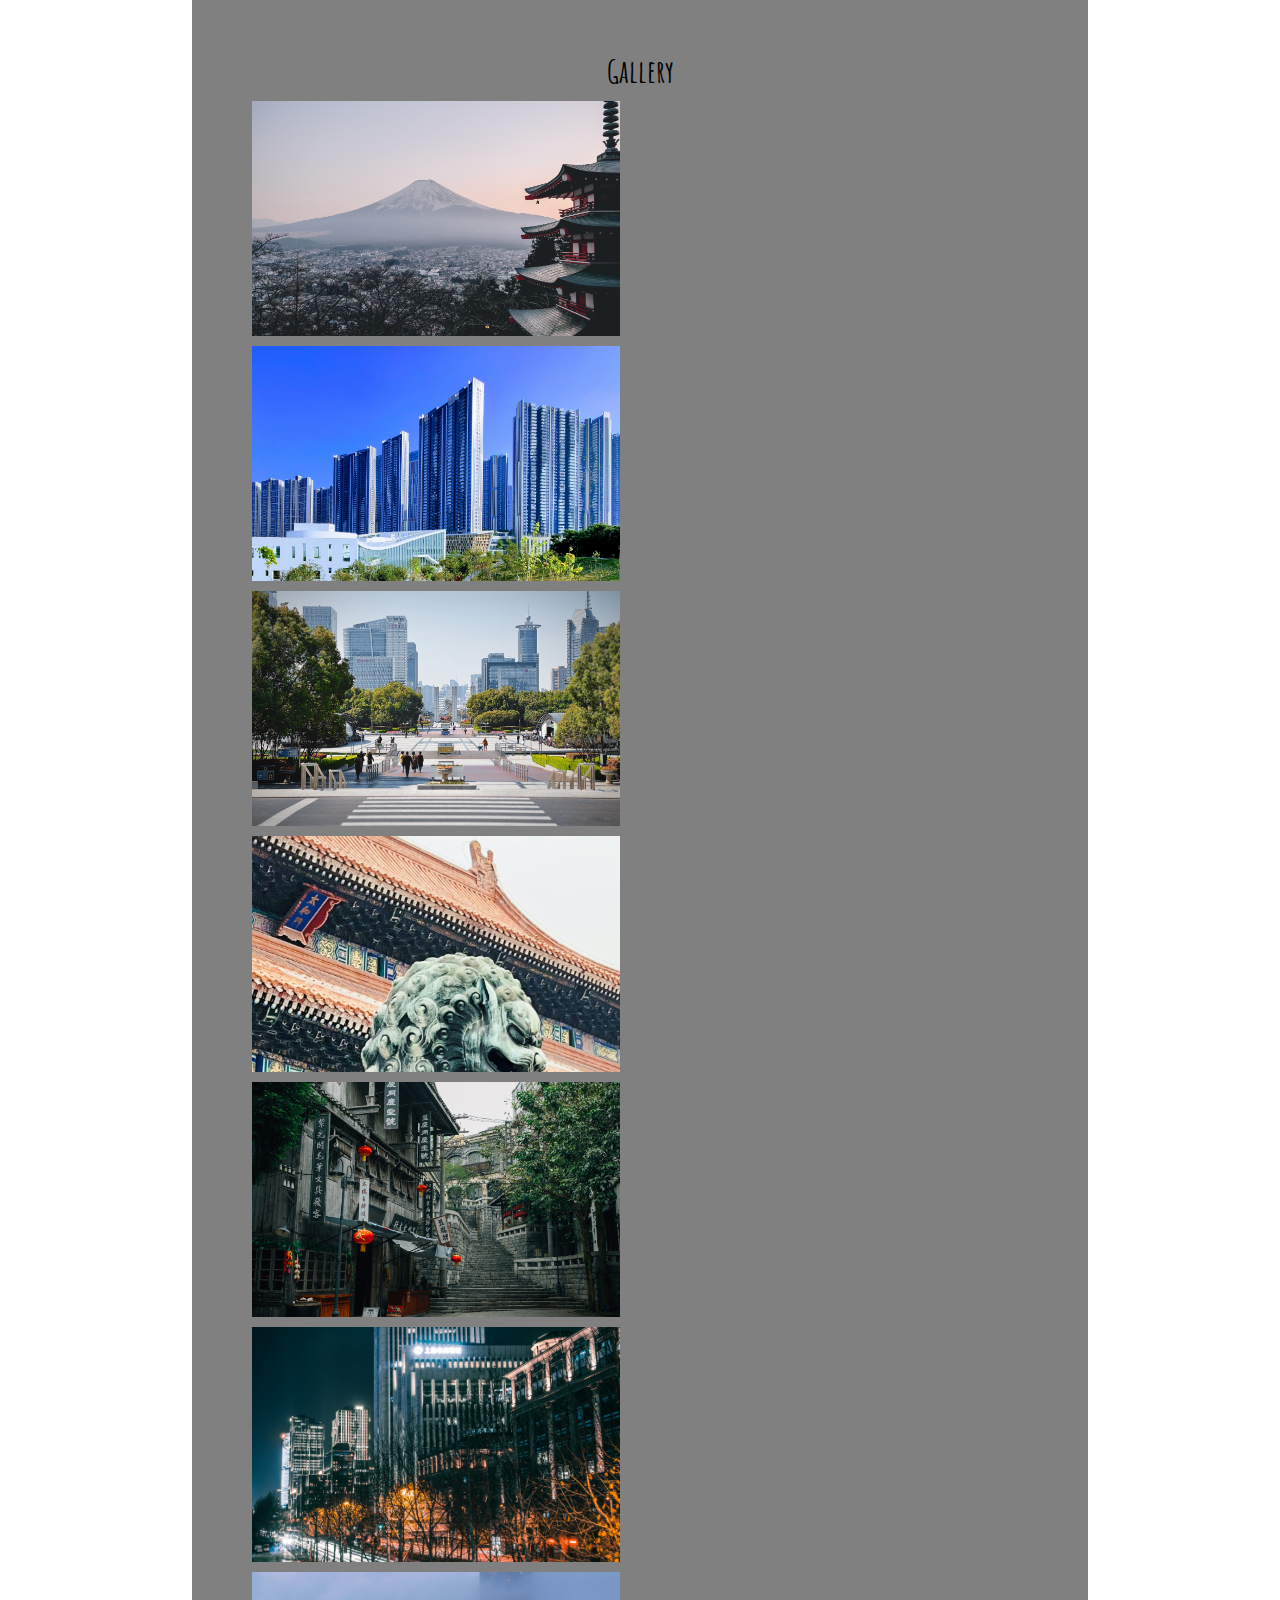
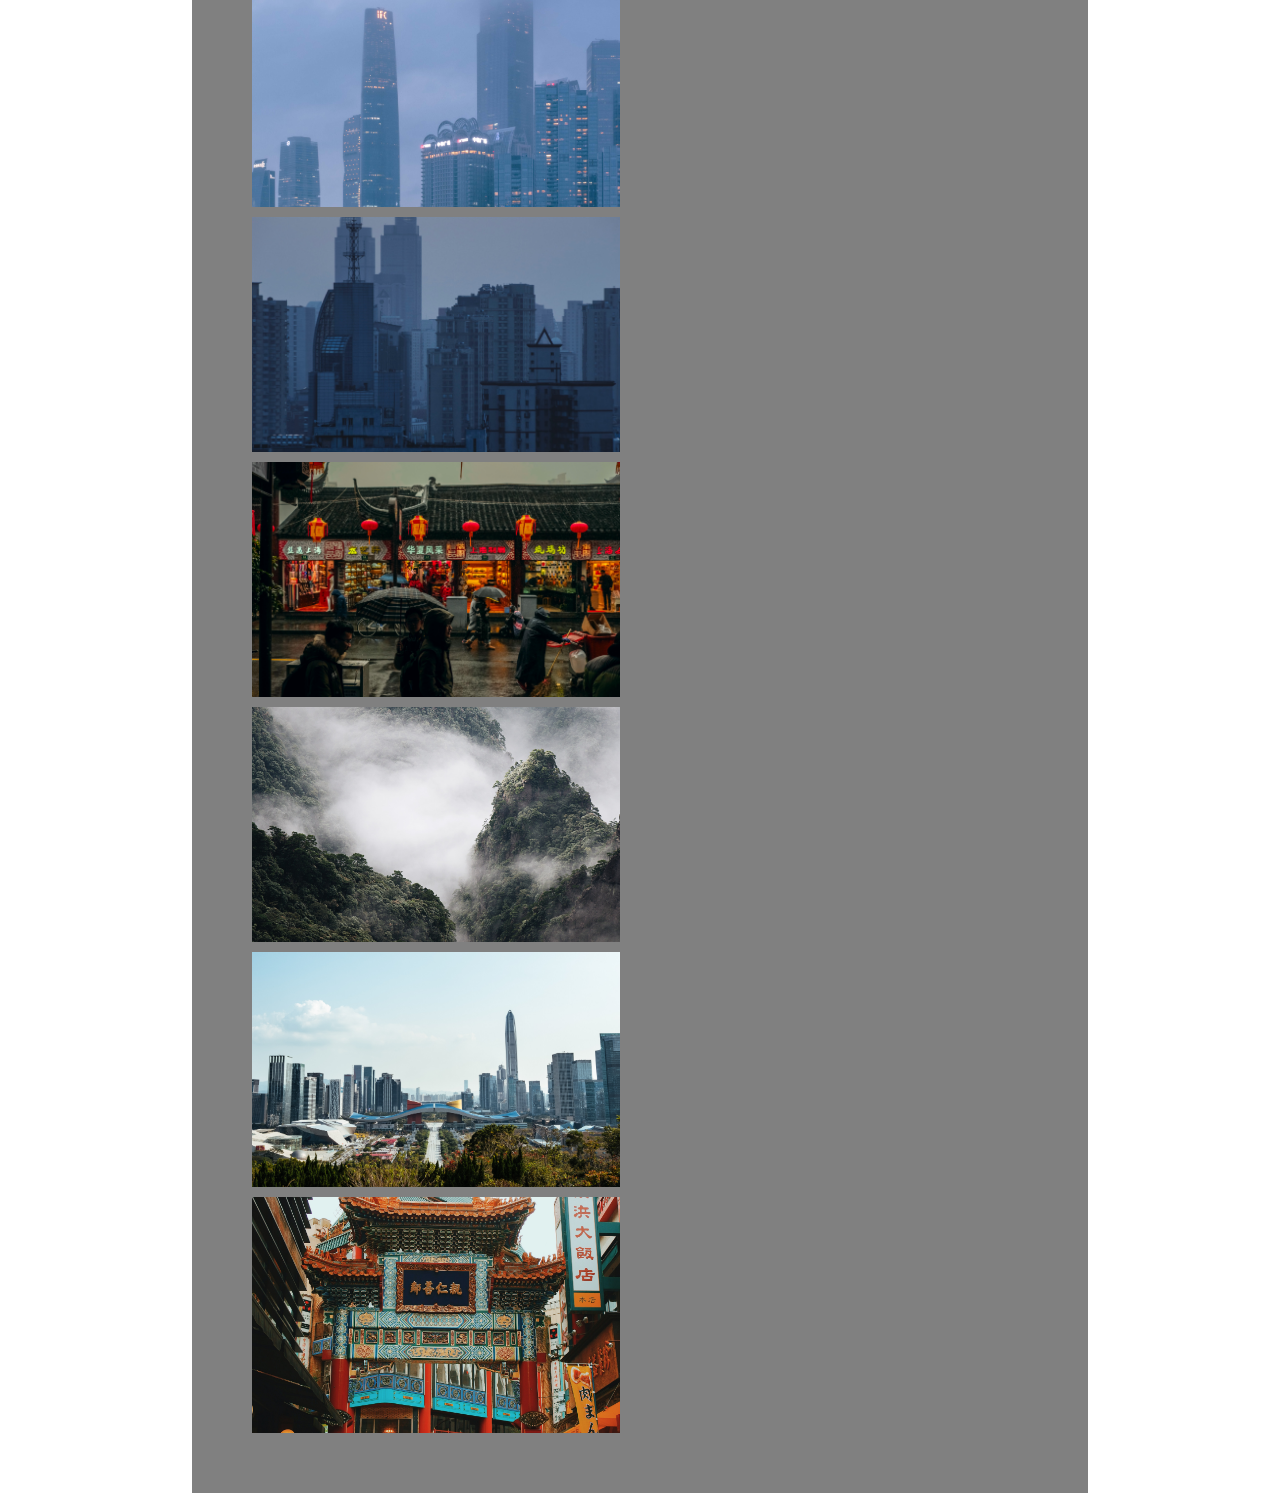
<file: Gallery/index.html>
<!DOCTYPE html>
<html lang="en">
<head>
	<meta charset="UTF-8">
	<meta name="viewport" content="width=device-width, initial-scale=1.0">
	<title>Gallery</title>
	<link rel="stylesheet" href="css/main.css">
	<link href="https://fonts.googleapis.com/css2?family=Amatic+SC:wght@700&display=swap" rel="stylesheet">
</head>
<body>
 	<main>
 	    <h1>Gallery</h1>
 
 	<div class="photo photo1"></div>
 	<div class="photo photo2"></div>
 	<div class="photo photo3"></div>
 	<div class="photo photo4"></div>
 	<div class="photo photo5"></div>
 	<div class="photo photo6"></div>
 	<div class="photo photo7"></div>
 	<div class="photo photo8"></div>
 	<div class="photo photo9"></div>
 	<div class="photo photo10"></div>
 	<div class="photo photo11"></div>
 	<div class="photo photo12"></div>
 		</main>	
</body>
</html>
</file>
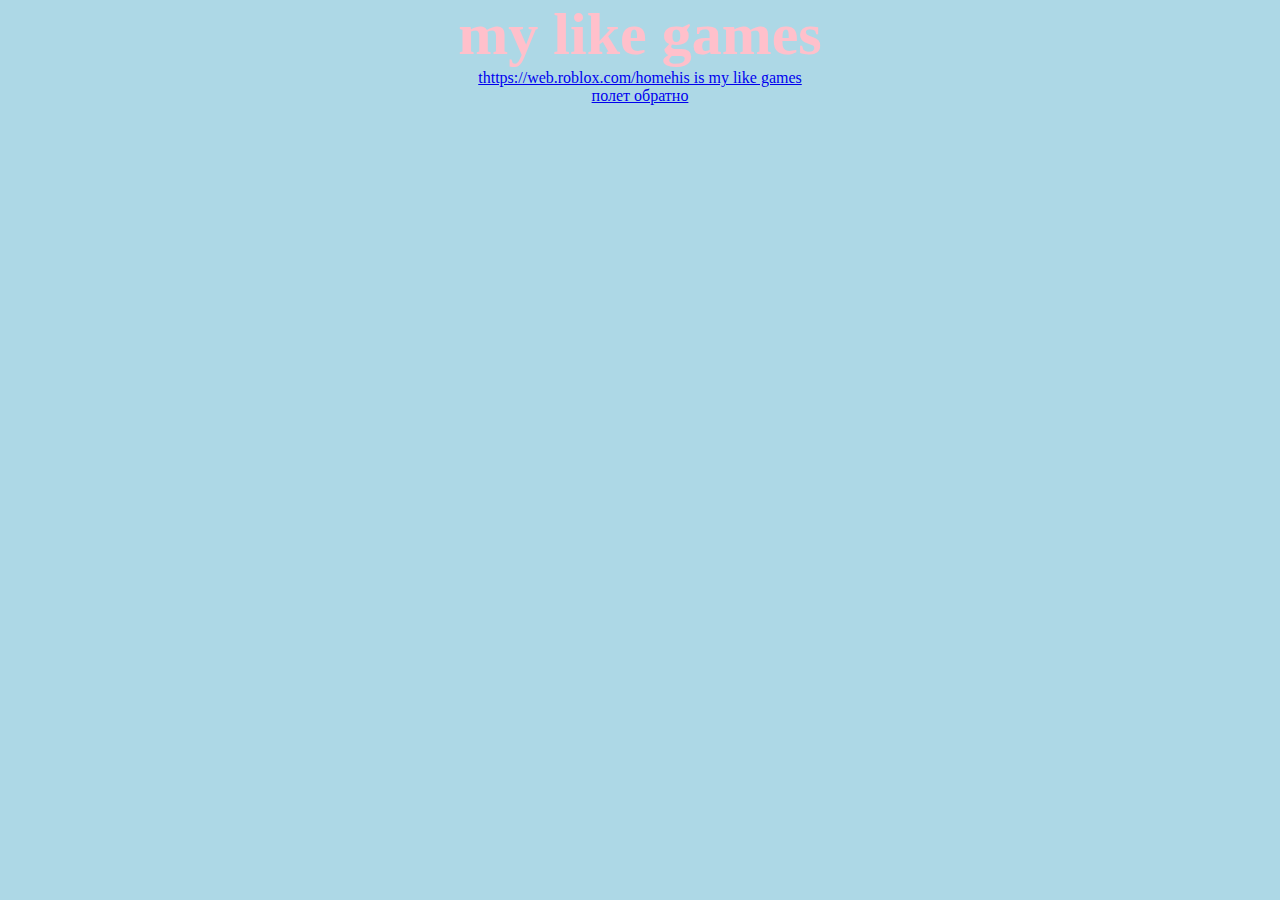
<file: game.html>
<!DOCTYPE html>
<html lang="en">
<head>
	<meta charset="UTF-8">
	<meta name="viewport" content="width=device-width, initial-scale=1.0">
	<title>Document</title>
	<link rel="stylesheet" href="style_first.css">
</head>
	<style>
	div{
		width: 70%;
        margin: auto;
        text-align: center;
	}
	h1{
		color:pink;
		font-size: 60px;
		front-family: 'Roboto';
	}


	</style>
<body>
	<div>
	<h1>my like games</h1>	
	<a href="https://web.roblox.com/home">thttps://web.roblox.com/homehis is my like games </a>
	<br>
	<a href="index.html">полет обратно</a>
	</div>

	
</body>
</html>
</file>
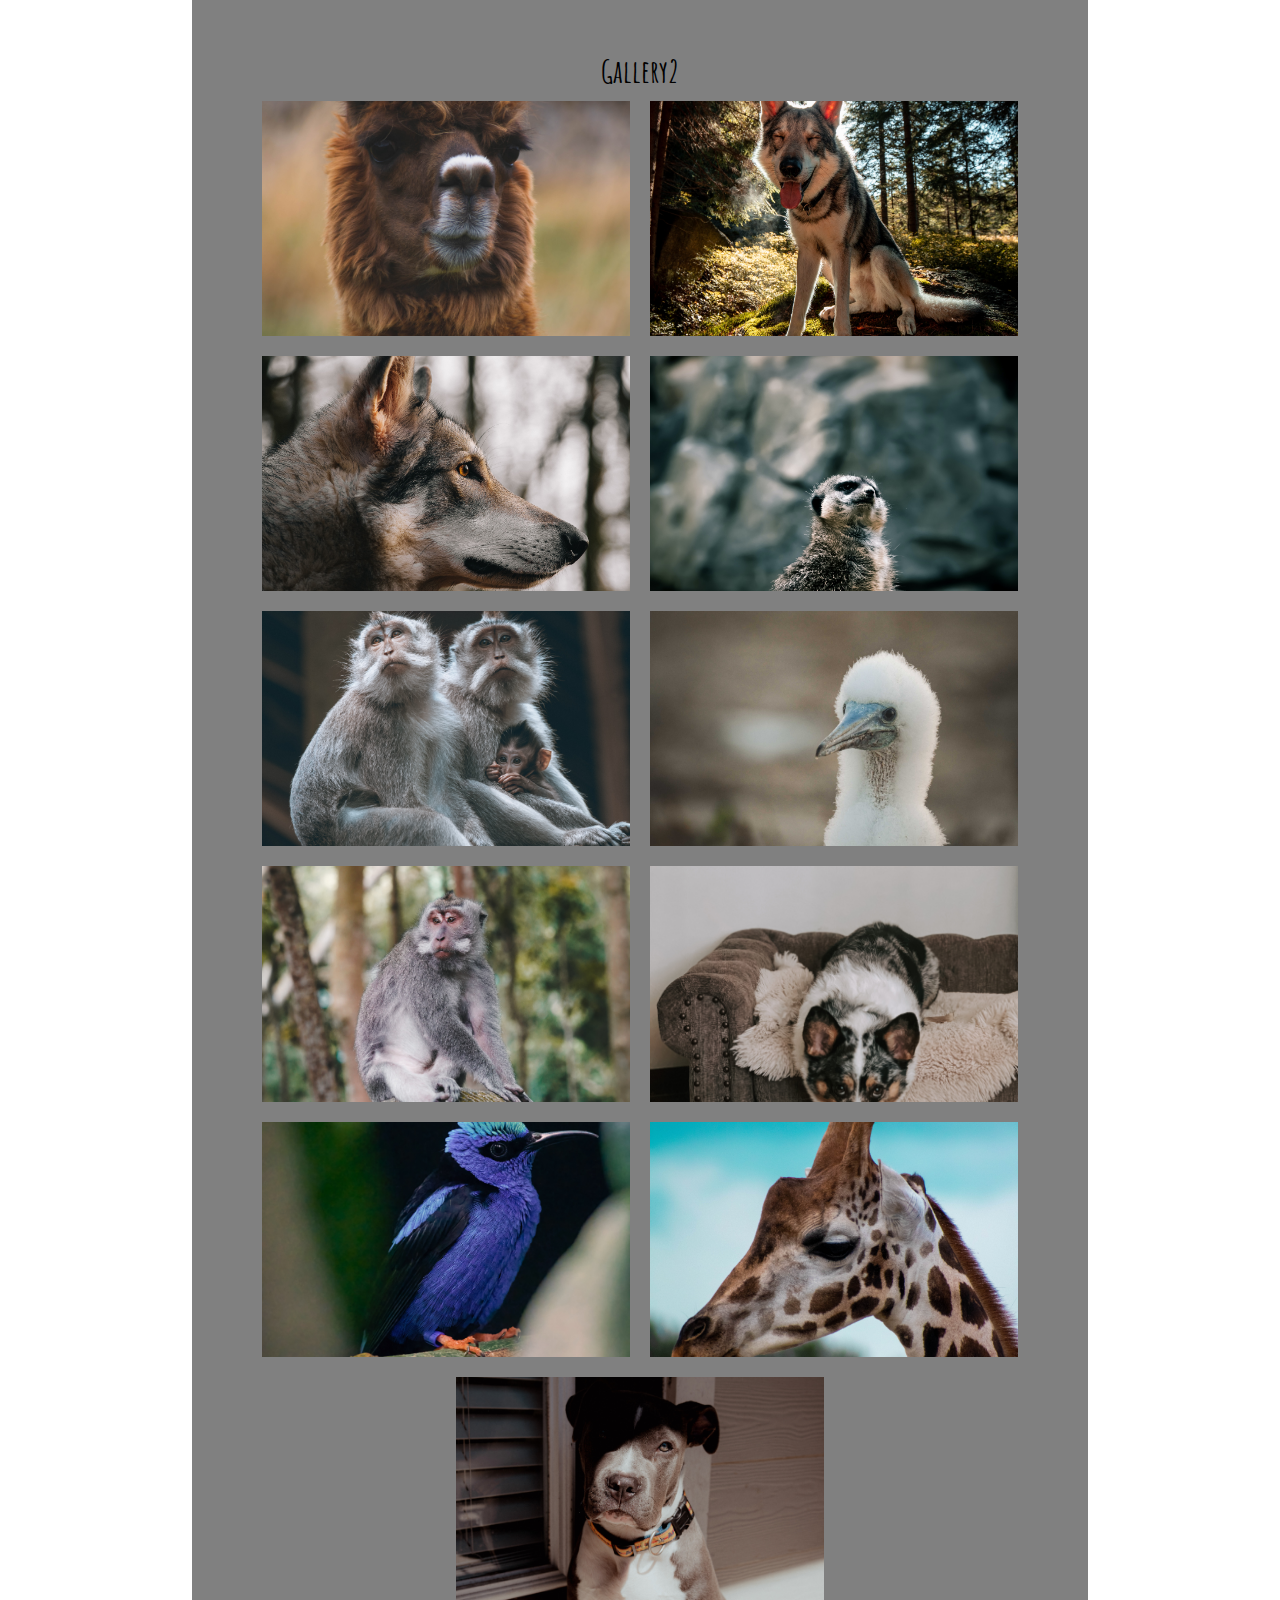
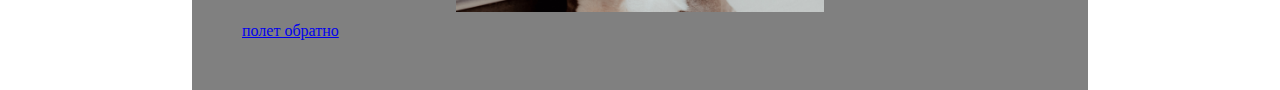
<file: Gallery2/index2.html>
<!DOCTYPE html>
<html lang="en">
<head>
	<meta charset="UTF-8">
	<meta name="viewport" content="width=device-width, initial-scale=1.0">
	<title>Gallery2</title>
	<link rel="stylesheet" href="css/main2.css">
	<link href="https://fonts.googleapis.com/css2?family=Amatic+SC:wght@700&display=swap" rel="stylesheet">
	
</head>
<body>
	<main>
 	    <h1>Gallery2</h1>

 	<div class="photo photo1"></div>
 	<div class="photo photo2"></div>
 	<div class="photo photo3"></div>
 	<div class="photo photo4"></div>
 	<div class="photo photo5"></div>
 	<div class="photo photo6"></div>
 	<div class="photo photo7"></div>
 	<div class="photo photo8"></div>
 	<div class="photo photo9"></div>
 	<div class="photo photo10"></div>
 	<div class="photo photo11"></div>
 	<a href="../index.html">полет обратно</a>

 	 	</main>	
 	</body>
</html>
</file>
<file: Gallery/css/main.css>
*{
	padding: 0;
	margin:0 ;
	box-sizing:border-box ;
}

h1{
	font-family: Amatic SC;
	width: 100%;
	text-align: center;
}
div{
	background: grey;
}
main{
	width: 70%;
	padding: 50px;
	margin: auto;
	background-color: grey;
	

}
.photo{
	width: calc(50% - 30px);
	height: calc((35vw - 30px)/16*9);
	margin: 10px;
	background-color: orange;
	background-position: center;
	background-size: cover;
	transition:all 0.5s ease ;

}
.photo:hover{
	transform: scale(1.09) ;
}

.photo1{
	background-image: url(../img/img1.jpg);
}
.photo2{
	background-image: url(../img/img2.jpg);
}
.photo3{
	background-image: url(../img/img3.jpg);
}
.photo4{
	background-image: url(../img/img4.jpg);
}
.photo5{
	background-image: url(../img/img5.jpg);
}
.photo6{
	background-image: url(../img/img6.jpg);
}
.photo7{
	background-image: url(../img/img7.jpg);
}
.photo8{
	background-image: url(../img/img8.jpg);
}
.photo9{
	background-image: url(../img/img9.jpg);
}
.photo10{
	background-image: url(../img/img10.jpg);
}
.photo11{
	background-image: url(../img/img11.jpg);
}
.photo12{
	background-image: url(../img/img12.jpg);
}
</file>
<file: style_first.css>
*{
	margin:0 ;
	padding:0 ;
	box-sizing:0 ;
}
body{

	background-color: lightblue ;
	margin: auto;
}
div{
	bac
	width: 60%;
	margin: auto;
}
img{
	margin: auto;
	max-width: 500px;
	height: auto;
	display: block;
}
p{
	text-align:center;
	front-size: 20px;
}
a{
	marg
}
</file>
<file: Gallery2/css/main2.css>
*{
	padding: 0;
	margin:0 ;
	box-sizing:border-box ;
}

h1{
	font-family:Amatic SC;
	width: 100%;
	text-align: center;
}
div{
	background: grey;
}
main{
	width: 70%;
	padding: 50px;
	margin: auto;
	background-color: grey;
	display: flex;
	flex-wrap: wrap;
	justify-content: center;
}
.photo{
	width: calc(50% - 30px);
	height: calc((35vw - 30px)/16*9);
	margin: 10px;
	background-color: orange;
	background-position: center;
	background-size: cover;
	transition:all 0.5s ease ;
}
.photo:hover{
	transform: scale(1.09);
}
a{
	width: 100%;
}
.photo1{
	background-image: url(../img/img1.jpg);
}
.photo2{
	background-image: url(../img/img2.jpg);
}
.photo3{
	background-image: url(../img/img3.jpg);
}
.photo4{
	background-image: url(../img/img4.jpg);
}
.photo5{
	background-image: url(../img/img5.jpg);
}
.photo6{
	background-image: url(../img/img6.jpg);
}
.photo7{
	background-image: url(../img/img7.jpg);
}
.photo8{
	background-image: url(../img/img8.jpg);
}
.photo9{
	background-image: url(../img/img9.jpg);
}
.photo10{
	background-image: url(../img/img10.jpg);
}
.photo11{
	background-image: url(../img/img11.jpg);
}
.photo12{
	background-image: url(../img/img12.jpg);
}
</file>
